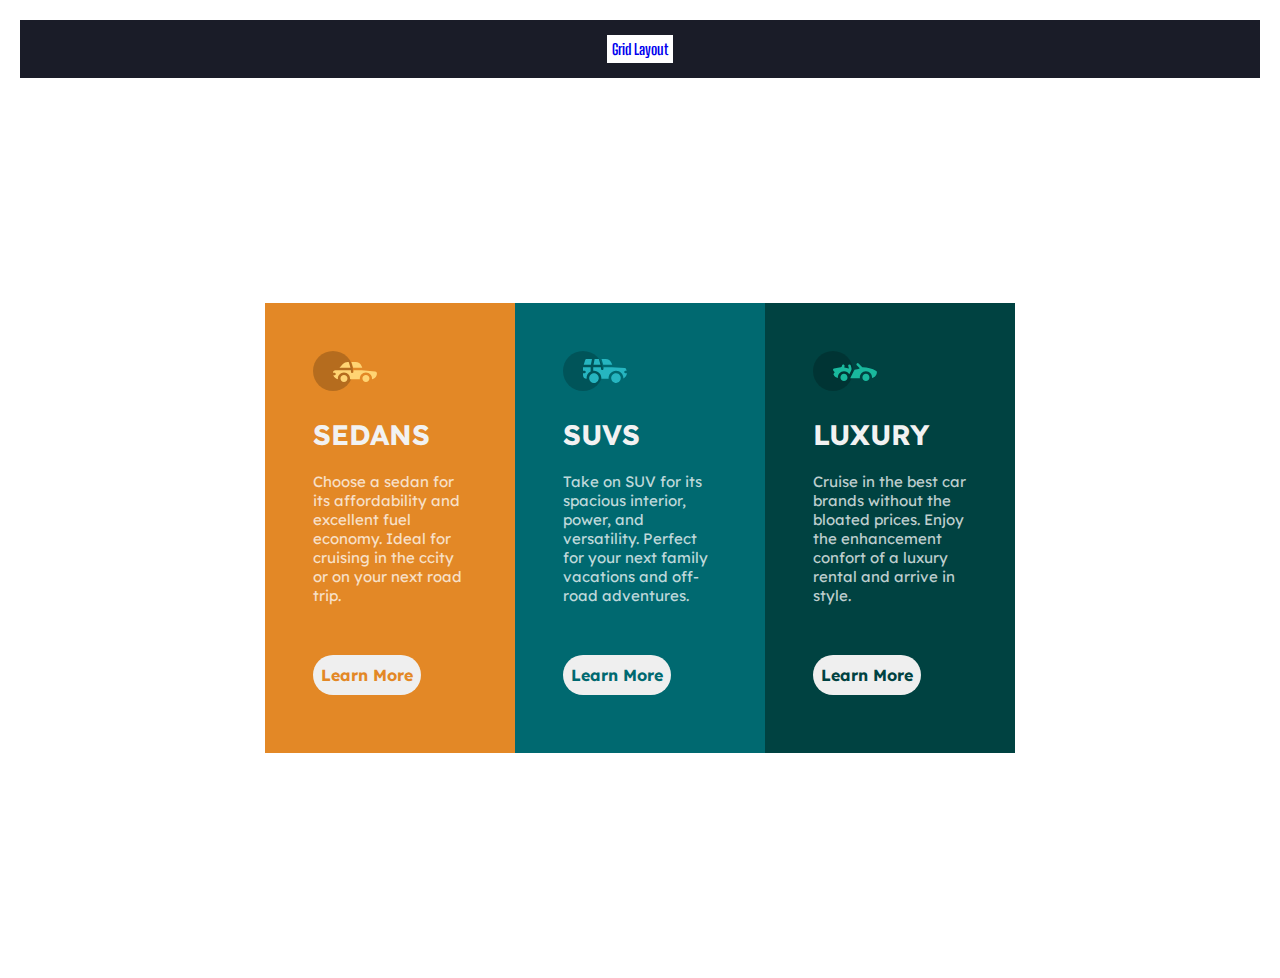
<file: index.html>
<!DOCTYPE html>
<html lang="en">
  <head>
    <meta charset="UTF-8" />
    <meta http-equiv="X-UA-Compatible" content="IE=edge" />
    <meta name="viewport" content="width=device-width, initial-scale=1.0" />
    <title>Flex assignment</title>
    <link rel="stylesheet" href="flexass.css"/>
    <link rel="preconnect" href="https://fonts.googleapis.com">
    <link rel="preconnect" href="https://fonts.googleapis.com">
    <link rel="preconnect" href="https://fonts.gstatic.com" crossorigin>
    <link href="https://fonts.googleapis.com/css2?family=Big+Shoulders+Display:wght@700&family=Lexend+Deca&display=swap"
        rel="stylesheet">
  </head>
  <body>
    <header>
        <p style="color: white;"><a href="gridass.html">Grid Layout</a></p>
    </header>
    <main >
      <div class="one">
        <div class="sedans-logo logo">
            <img src="images/icon-sedans.svg" alt="logo of Sedans">
          </div>
        <h3>SEDANS</h3>
        <p>
            Choose a sedan for its affordability and excellent
            fuel economy. Ideal for cruising in the ccity or on your next 
            road trip.
        </p>
        <button id="a">Learn More</button>
      </div>
      <div class="two">
        <div class="suvs-logo logo">
            <img src="images/icon-suvs.svg" alt="logo of suvs">
          </div> 
        <h3>SUVS</h3>
        <p>
            Take on SUV  for its spacious interior, power,
            and versatility. Perfect for your next family vacations and 
            off-road adventures.
        </p>
        <button id="b">Learn More</button>
      </div>
      
      <div class="three">
        <div class="luxury-logo logo">
            <img src="images/icon-luxury.svg" alt="logo of luxury">
          </div>
        <h3>LUXURY</h3>
        <P>
            Cruise in the best car brands without the bloated
            prices. Enjoy the enhancement confort of a luxury rental and
            arrive in style.
        </P>
        <button id="c">Learn More</button>
      </div>
    </main>
  </body>
</html>
</file>
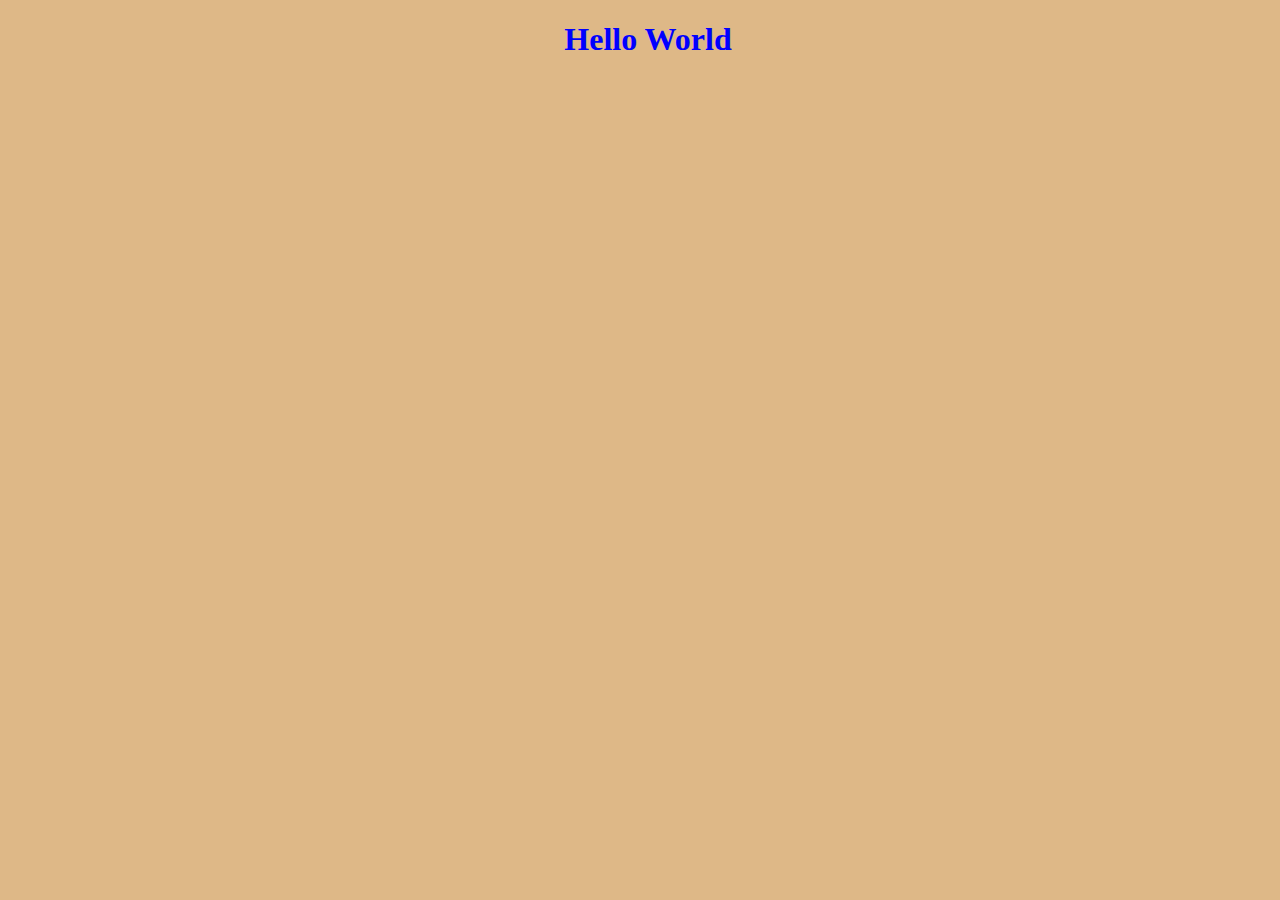
<file: sites/index.html>
<!DOCTYPE html>
<html lang="en">
<head>
    <meta charset="UTF-8">
    <meta http-equiv="X-UA-Compatible" content="IE=edge">
    <meta name="viewport" content="width=device-width, initial-scale=1.0">
    <link rel="stylesheet" href="style.css">
    <title>HEllo world</title>
</head>
<body>
    <h1>Hello World</h1>
</body>
</html>
</file>
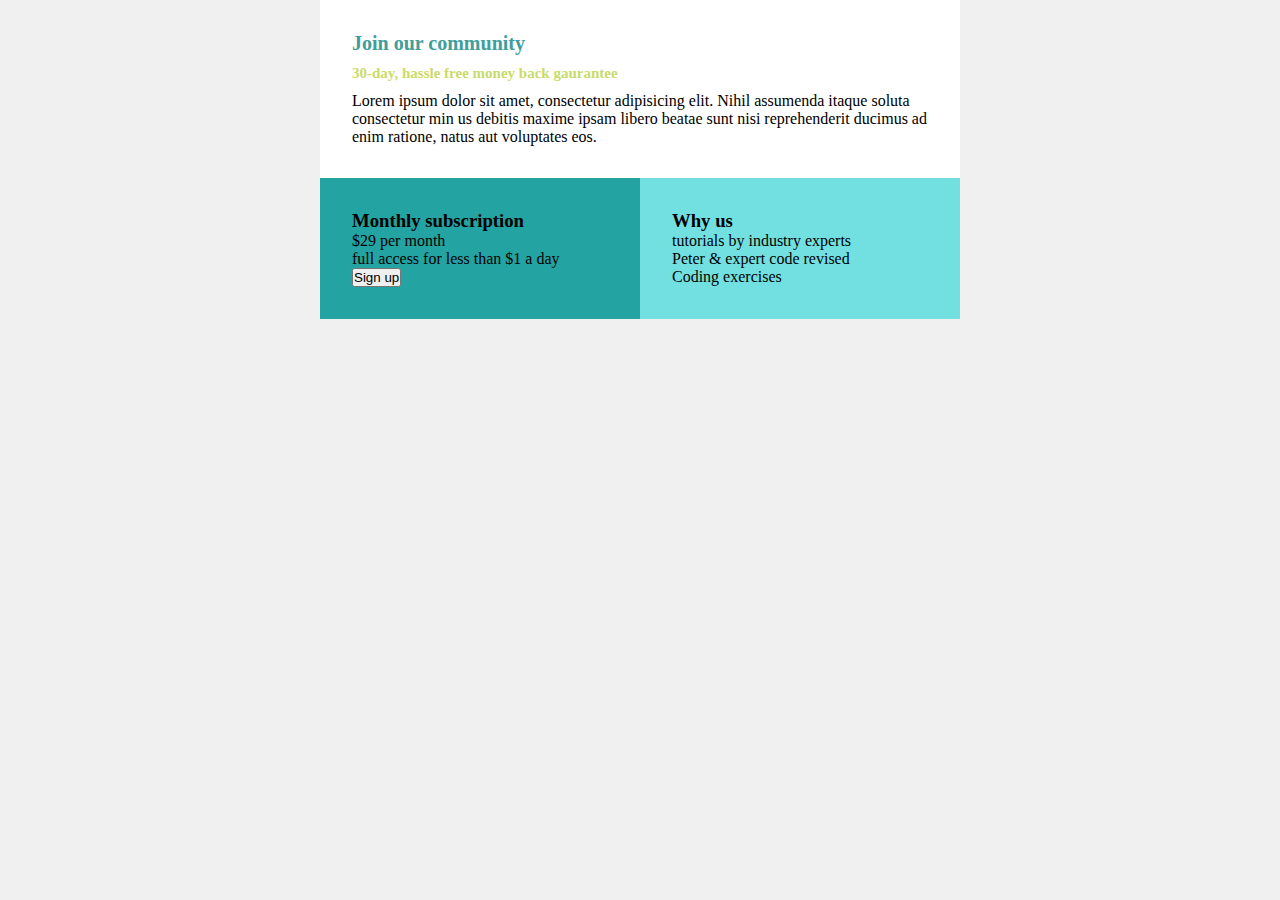
<file: flex.html>
<!DOCTYPE html>
<html lang="en">
  <head>
    <meta charset="UTF-8" />
    <meta http-equiv="X-UA-Compatible" content="IE=edge" />
    <meta name="viewport" content="width=device-width, initial-scale=1.0" />
    <link rel="stylesheet" href="flex.css">
    <title>Document</title>
  </head>
  <body>
    <main>
      <div class="top-content">
          <h3>Join our community</h3>
          <p class="ard">30-day, hassle free money back gaurantee</p>
          <p>
            Lorem ipsum dolor sit amet, consectetur adipisicing elit. Nihil
            assumenda itaque soluta consectetur min us debitis maxime ipsam
            libero beatae sunt nisi reprehenderit ducimus ad enim ratione, natus
            aut voluptates eos.
          </p>
      </div>
      <div class="bottom-content">
        <div class="top-bottom">
            <h3>Monthly subscription</h3>
            <p>$29 per month</p>
            <p>full access for less than $1 a day</p>
            <button>Sign up</button>
        </div>
        <div class="second-bottom">
            <h3>Why us</h3>
            <p>tutorials by industry experts</p>
            <p>Peter & expert code revised</p>
            <p>Coding exercises</p>
        </div>
      </div>
    </main>
  </body>
</html>
</file>
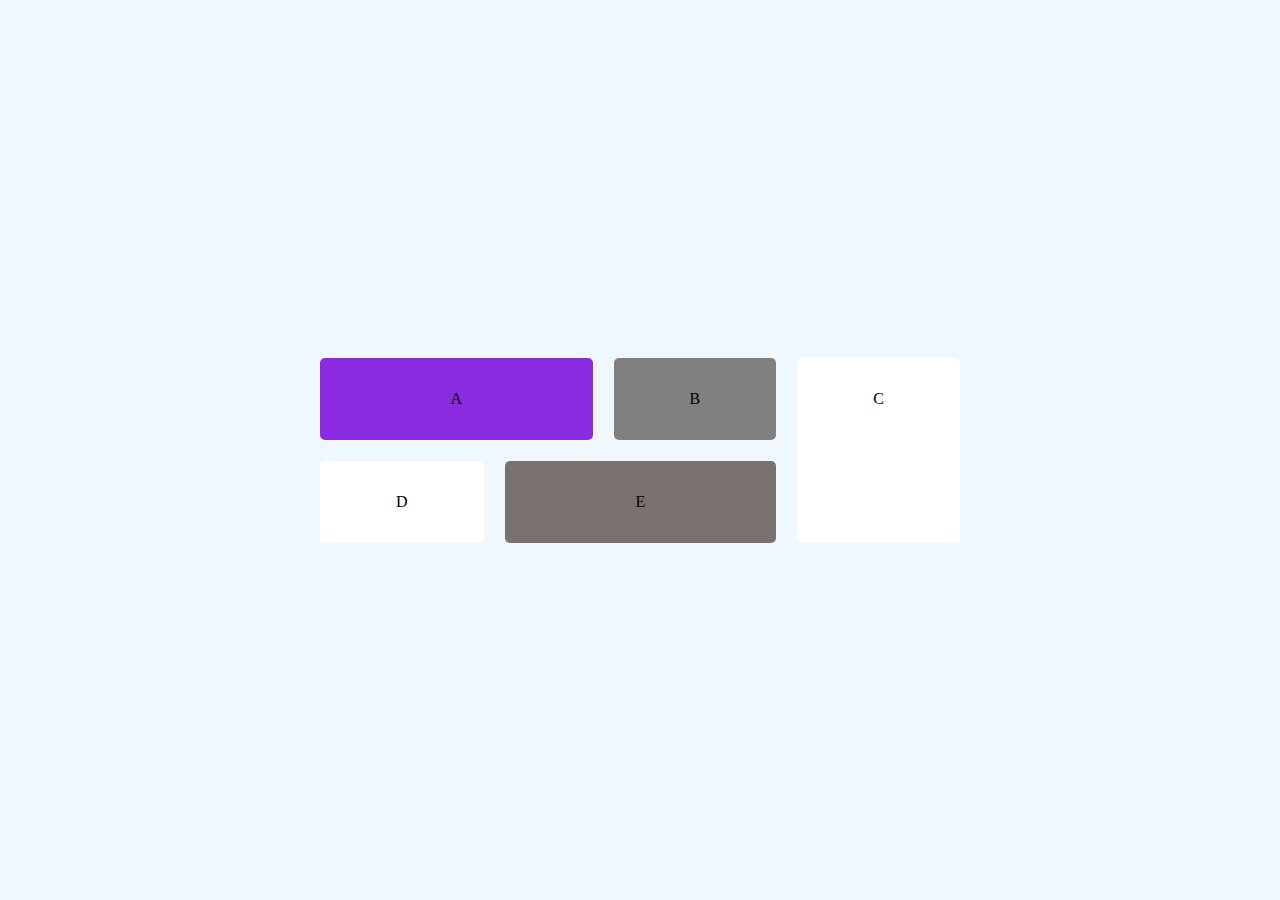
<file: grid.html>
<!DOCTYPE html>
<html lang="en">
<head>
    <meta charset="UTF-8">
    <meta http-equiv="X-UA-Compatible" content="IE=edge">
    <meta name="viewport" content="width=device-width, initial-scale=1.0">
    <link rel="stylesheet" href="grid.css">
    <title>Grid layout</title>
</head>
<body>
    <main>
        <div class="item-a">A</div>
        <div class="item-b">B</div>
        <div class="item-c">C</div>
        <div class="item-d">D</div>
        <div class="item-e">E</div>
        
    </main>
</body>
</html>
</file>
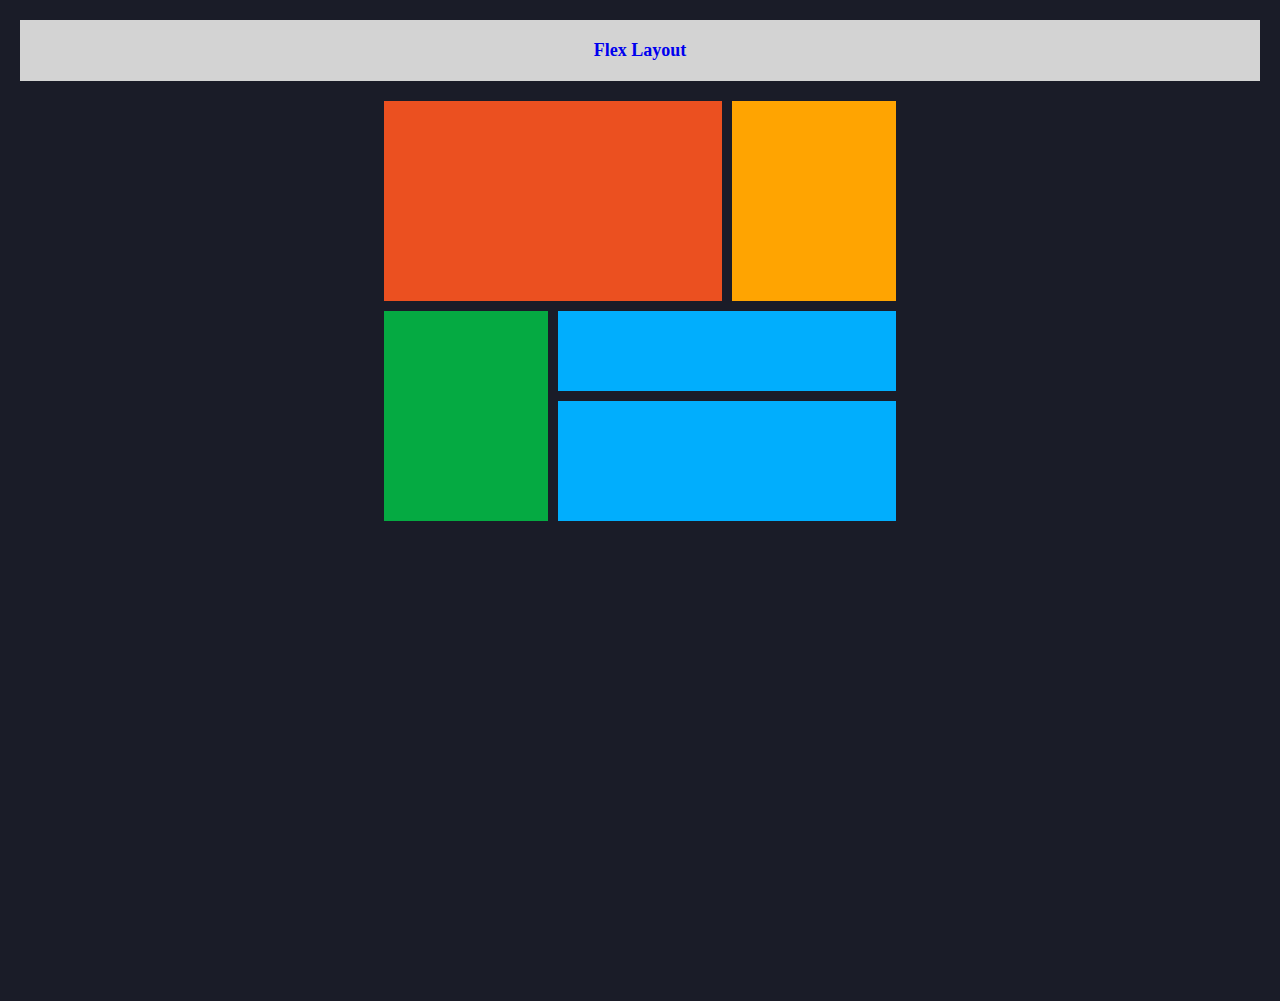
<file: gridass.html>
<!DOCTYPE html>
<html lang="en">
<head>
    <meta charset="UTF-8">
    <meta http-equiv="X-UA-Compatible" content="IE=edge">
    <meta name="viewport" content="width=device-width, initial-scale=1.0">
    <title>Grid Layout</title>
    <link rel="stylesheet" href="gridass.css">
</head>
<body>
    <header>
        <p><a href="index.html">Flex Layout</a></p>
    </header>
    <main>
        <div class="container">
            <div class="item-a"></div>
            <div class="item-b"></div>
            <div class="item-c"></div>
            <div class="item-d"></div>
            <div class="item-e"></div>
        </div>
    </main>
</body>
</html>
</file>
<file: flexass.css>
*{
    margin: 0;
    padding: 0;
    box-sizing: border-box;
}

body {
    background-color: hsl(0, 0%, 95%);
    background-color: var(--very-light-gray);
    font-family: 'Big Shoulders Display', cursive;
    font-size: 1.5rem;
}

body> header{
    display: block;
    text-align: center;
    background-color: rgb(26,28,40);
    margin: 20px;
    padding: 20px;
    font-size: large;
    font-weight: 700;
    margin-bottom: 0px;
}
body>header>p>a{
    background-color: white;
    text-decoration: none;
    padding: 5px;
}
main {
    width: 750px;
    margin: auto;
    display: flex;
	/* max-width: 100%; */
    justify-content: center;
    align-items: center;
    height: 100vh;
    flex-grow: 1;
    flex-basis: 0;
}

h3{
    padding: 20px;
    padding-left: 0px;
    color: hsl(0, 0%, 95%);
}
p {
    color: hsla(0, 0%, 100%, 0.75);
    font-size: 15px;

}

button{
    margin-top: 50px;
    margin-bottom: 10px;
    padding: 8px;
    border-radius: 40px;
    box-sizing: border-box;
    color: #FFFFFF;
    cursor: pointer;
    font-family: 'Lexend Deca', sans-serif;
    font-size: 16px;
    font-weight: 700;
    line-height: 24px;
    border: 0;
}

.one{
    background-color: hsl(31, 77%, 52%);
    font-family: 'Lexend Deca', sans-serif;
    padding: 2em;
    width: 100%;
}
.one #a{
    color: hsl(31, 77%, 52%);
}
.two{
    background-color: hsl(184, 100%, 22%);
    font-family: 'Lexend Deca', sans-serif;
    padding: 2em;
    width: 100%;
}
.two #b{
    color: hsl(184, 100%, 22%);
}

.three{
    background-color: hsl(179, 100%, 13%);
    font-family: 'Lexend Deca', sans-serif;
    padding: 2em;
    width: 100%;
}
.three #c{
    color: hsl(179, 100%, 13%);
}
</file>
<file: sites/style.css>
body {
    width: 100%;
    height: 100%;
    text-align: center;
    background-color: burlywood;
    color: blue;
}
</file>
<file: flex.css>
* {
  margin: 0;
  padding: 0;
  box-sizing: border-box;
}

body {
  background-color: #f0f0f0;
}

main {
  width: 50%;
  margin: auto;
  display: flex;
  justify-content: center; /*horizontal use*/
  align-items: center;
  
  flex-direction: column;
}

.top-content {
  background-color: white;
  padding: 2em;
  width: 100%;
}

.top-content h3 {
  color: rgb(64, 158, 155);
  font-size: 20px;
  padding-bottom: 10px;
  font-weight: bold;
}

.top-content .ard {
  font-weight: bold;
  color: rgb(202, 219, 105);
  font-size: 15px;
  padding-bottom: 10px;
}
.bottom-content {
    display: flex;
    width: 100%;
    width: 100%;
}

.bottom-content .top-bottom{
    background-color: rgb(36, 163, 163);
    padding: 2em;
    width: 50%;
}

.bottom-content .second-bottom{
    background-color: rgb(114, 224, 224);
    padding: 2em;
    width: 50%;
}
</file>
<file: grid.css>
*{
    margin: 0;
    padding: 0;
}

body {
    background-color: aliceblue;
    display: flex;
    place-items: center;
    min-height: 100vh;
}

main{
    display: grid;
    grid-template-areas: 
    'a a b c'
    'd e e c';
    gap:21px;
    width: 50%;
    margin: auto;
    
}
main div{
    padding: 2em;
    text-align: center;
    border-radius: 5px;
    
}

.item-a{
    background-color: blueviolet;
    grid-area: a;
}

.item-b{
    background-color: grey;
    grid-area: b;
}

.item-c{
    background-color: white;
    grid-area: c;
}

.item-d {
    background-color: white;
    grid-area: d;
}

.item-e{
    background-color: rgb(121, 112, 112);
    grid-area: e;
}
</file>
<file: gridass.css>
*{
    margin: 0;
    padding: 0;
}

body{
    background-color: rgb(26,28,40);
    /* display: flex;
     justify-content: center;
    align-items: center; 
    place-items: center;
    min-height: 100vh; */
}

body> header{
    display: block;
    text-align: center;
    background-color: lightgray;
    margin: 20px;
    padding: 20px;
    font-size: large;
    font-weight: 700;

}

a{
    text-decoration: none;
} 

.container{
    display: grid;
    grid-template-columns: repeat(3,1fr);
    grid-template-rows: 200px 80px 120px;
    grid-template-areas: 
    'a a b'
    'c d d'
    'c e e';
    gap: 10px;
    width: 40%;
    min-height: 100vh;
    margin: auto;
}

 .container> div{
    padding: 2em;

}

.item-a{
    background-color: rgb(235,80,32);
    grid-area: a;
}

.item-b{
    background-color: rgb(255,164,1);
    grid-area: b;
}

.item-c{
    background-color: rgb(5,170,66);
    grid-area: c;
}

.item-d {
    background-color: rgb(1,174,253);
    grid-area: d;
}

.item-e{
    background-color: rgb(1,174,253);
    grid-area: e;
}
</file>
